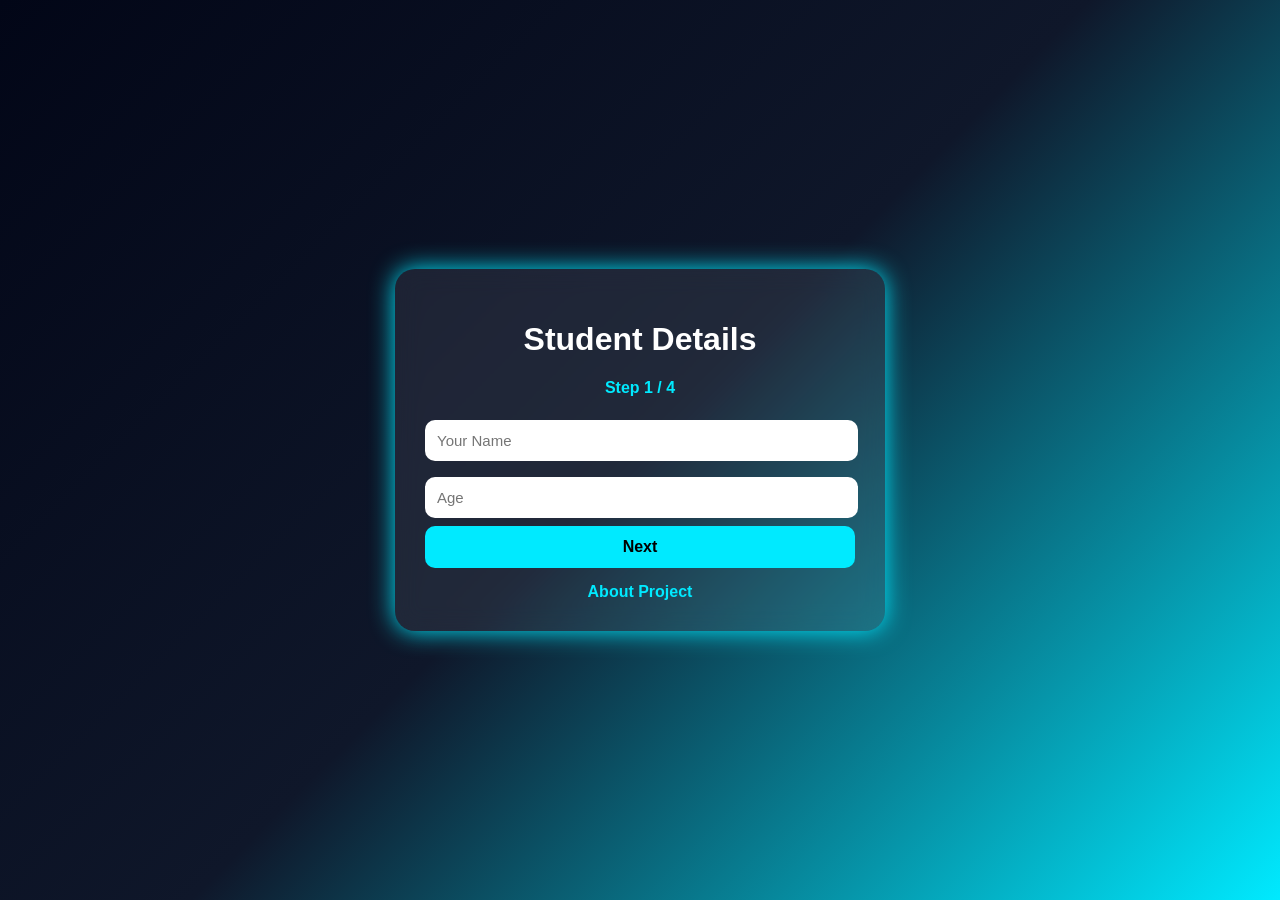
<file: templates/index.html>
<!DOCTYPE html>
<html>
<head>
<title>Student Predictor</title>
<link rel="stylesheet" href="/static/style.css">
</head>
<body>
<div class="box">
<h1>Student Details</h1>
<div class="progress">Step 1 / 4</div>

<form action="/step2" method="post">
<input type="text" name="name" placeholder="Your Name" required>
<input type="number" name="age" placeholder="Age" required>
<button type="submit">Next</button>
</form>

<a class="about-link" href="/about">About Project</a>
</div>
</body>
</html>
</file>
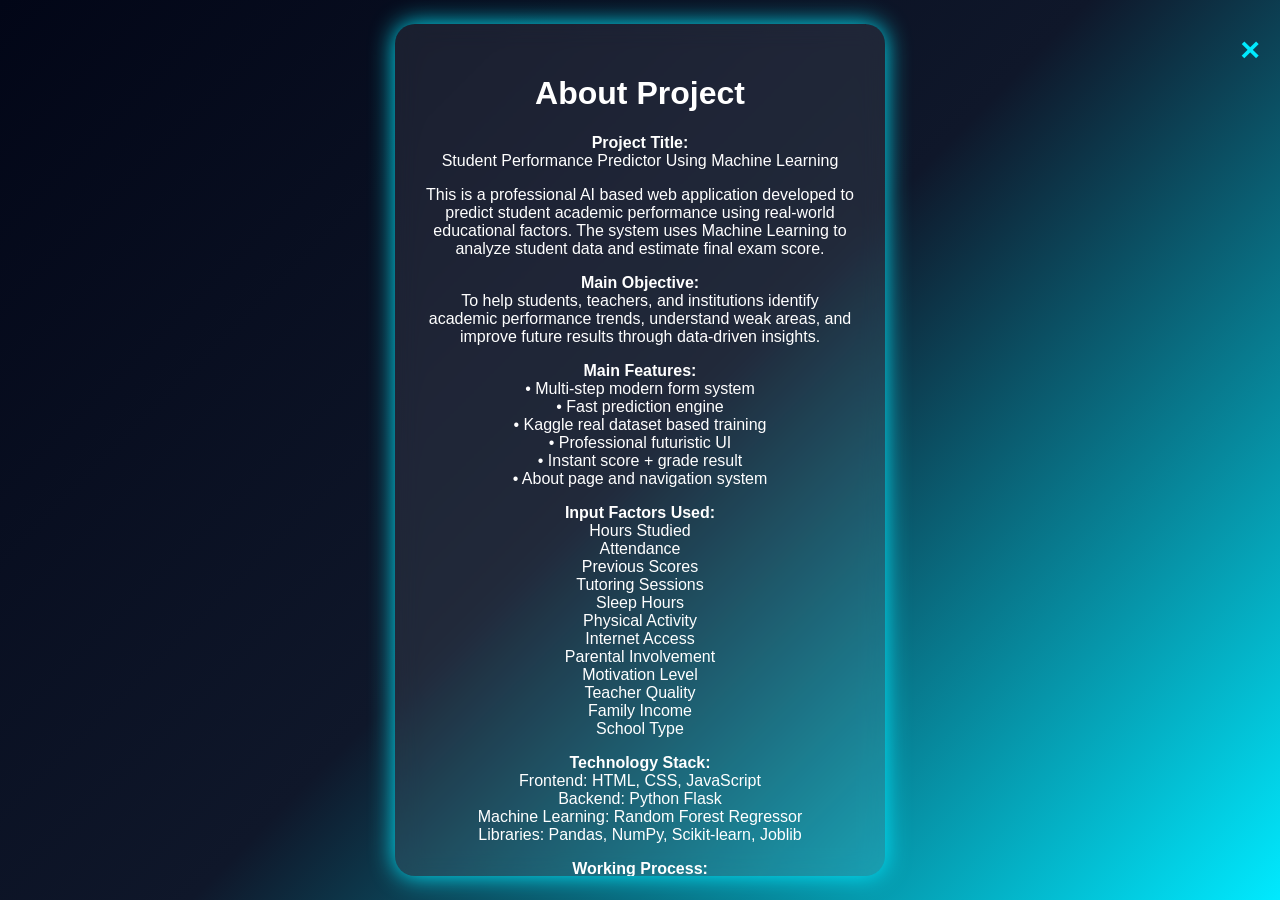
<file: templates/about.html>
<!DOCTYPE html>
<html>
<head>
<title>About Project</title>
<link rel="stylesheet" href="/static/style.css">

<style>
.close-btn{
position:fixed;
top:15px;
right:20px;
font-size:34px;
font-weight:bold;
color:#00eaff;
text-decoration:none;
z-index:999;
}

.close-btn:hover{
color:white;
}

.about-box{
max-height:88vh;
overflow-y:auto;
}
</style>

</head>
<body>

<a href="javascript:history.back()" class="close-btn">&times;</a>

<div class="box about-box">

<h1>About Project</h1>

<p>
<strong>Project Title:</strong><br>
Student Performance Predictor Using Machine Learning
</p>

<p>
This is a professional AI based web application developed to predict
student academic performance using real-world educational factors.
The system uses Machine Learning to analyze student data and estimate final exam score.
</p>

<p>
<strong>Main Objective:</strong><br>
To help students, teachers, and institutions identify academic performance trends,
understand weak areas, and improve future results through data-driven insights.
</p>

<p>
<strong>Main Features:</strong><br>
• Multi-step modern form system<br>
• Fast prediction engine<br>
• Kaggle real dataset based training<br>
• Professional futuristic UI<br>
• Instant score + grade result<br>
• About page and navigation system
</p>

<p>
<strong>Input Factors Used:</strong><br>
Hours Studied<br>
Attendance<br>
Previous Scores<br>
Tutoring Sessions<br>
Sleep Hours<br>
Physical Activity<br>
Internet Access<br>
Parental Involvement<br>
Motivation Level<br>
Teacher Quality<br>
Family Income<br>
School Type
</p>

<p>
<strong>Technology Stack:</strong><br>
Frontend: HTML, CSS, JavaScript<br>
Backend: Python Flask<br>
Machine Learning: Random Forest Regressor<br>
Libraries: Pandas, NumPy, Scikit-learn, Joblib
</p>

<p>
<strong>Working Process:</strong><br>
1. User enters personal details.<br>
2. User fills academic and lifestyle data.<br>
3. Data sent to Flask backend.<br>
4. Trained ML model predicts score.<br>
5. Final result shown instantly.
</p>

<p>
<strong>Advantages:</strong><br>
• Accurate and smart predictions<br>
• Easy to use interface<br>
• Helps in academic planning<br>
• Saves time for analysis<br>
• Realistic AI project for education
</p>

<p>
<strong>Future Scope:</strong><br>
Can be upgraded with login system, dashboard analytics,
prediction history, PDF report download,
mobile app version, charts and recommendations.
</p>

<p>
<strong>Developed By:</strong><br>
Atharv Agarwal
</p>

<p>
<strong>For Any Query Contact:</strong><br>
atharvagarwal376@gmail.com
</p>

</div>

</body>
</html>
</file>
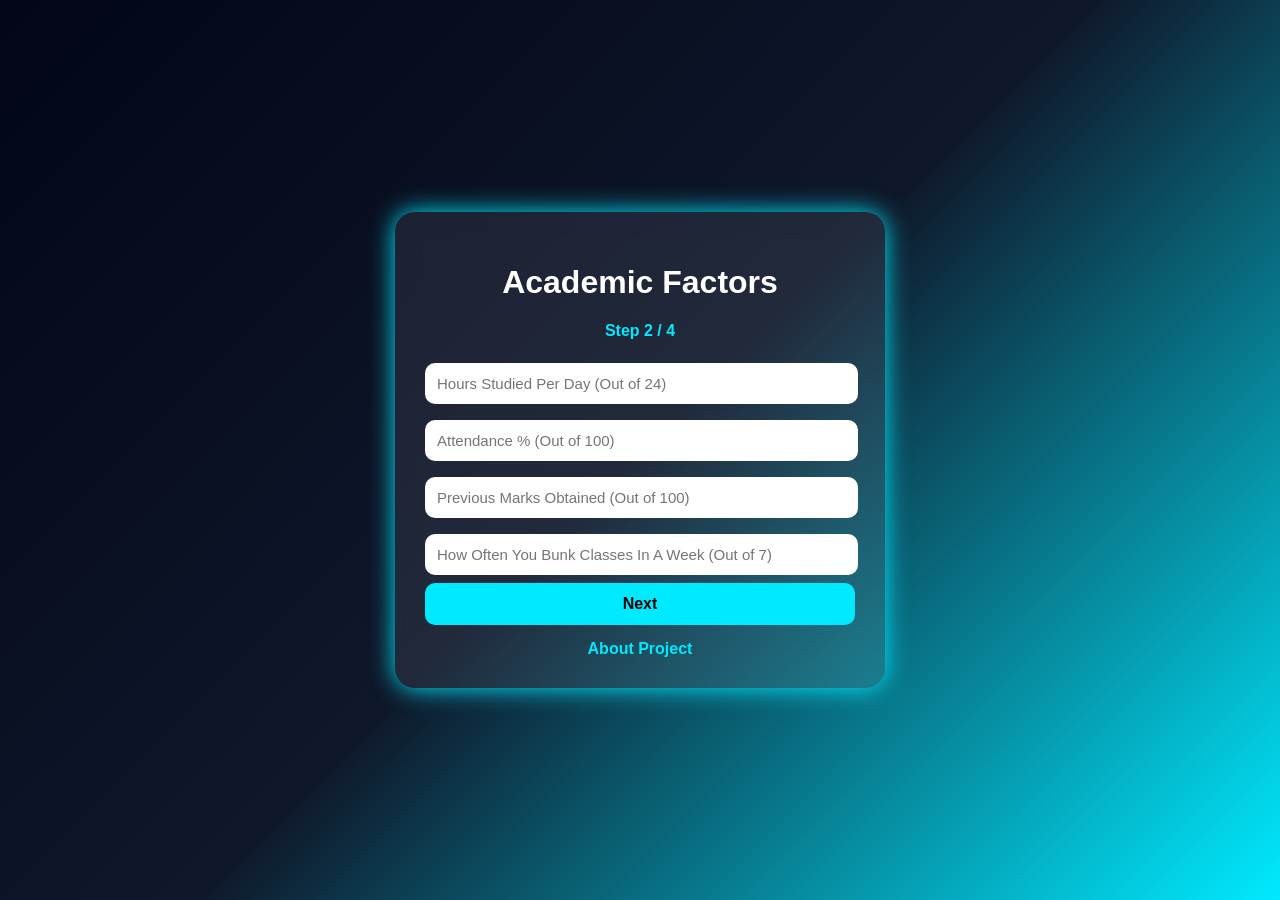
<file: templates/step2.html>
<!DOCTYPE html>
<html>
<head>
<title>Step 2</title>
<link rel="stylesheet" href="/static/style.css">
</head>
<body>

<div class="box">

<h1>Academic Factors</h1>
<div class="progress">Step 2 / 4</div>

<form action="/step3" method="post">

<input name="Hours_Studied" placeholder="Hours Studied Per Day (Out of 24)" required>

<input name="Attendance" placeholder="Attendance % (Out of 100)" required>

<input name="Previous_Scores" placeholder="Previous Marks Obtained (Out of 100)" required>

<input name="Tutoring_Sessions" placeholder="How Often You Bunk Classes In A Week (Out of 7)" required>

<button type="submit">Next</button>

</form>

<a class="about-link" href="/about">About Project</a>

</div>

</body>
</html>
</file>
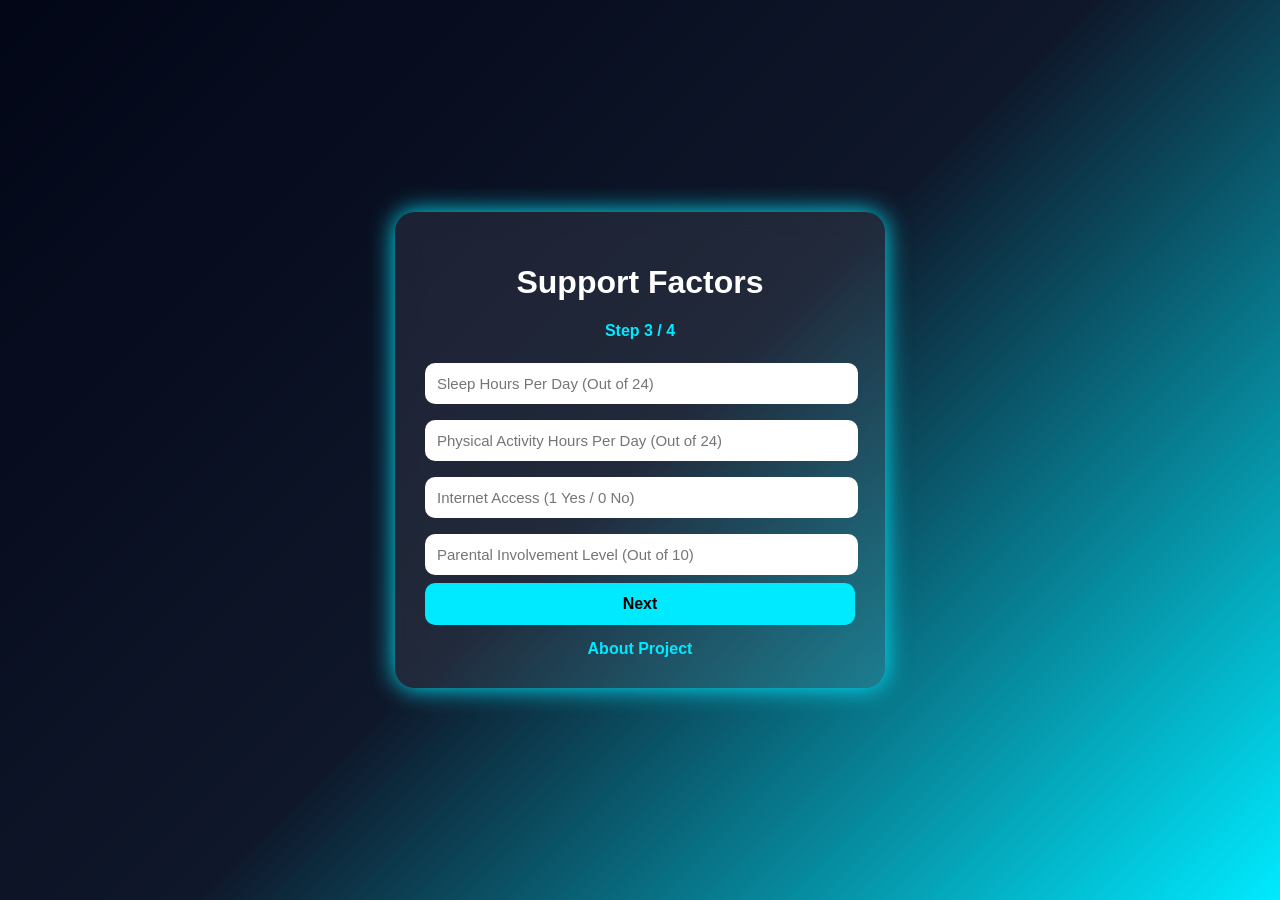
<file: templates/step3.html>
<!DOCTYPE html>
<html>
<head>
<title>Step 3</title>
<link rel="stylesheet" href="/static/style.css">
</head>
<body>

<div class="box">

<h1>Support Factors</h1>
<div class="progress">Step 3 / 4</div>

<form action="/step4" method="post">

<input name="Sleep_Hours" placeholder="Sleep Hours Per Day (Out of 24)" required>

<input name="Physical_Activity" placeholder="Physical Activity Hours Per Day (Out of 24)" required>

<input name="Internet_Access" placeholder="Internet Access (1 Yes / 0 No)" required>

<input name="Parental_Involvement" placeholder="Parental Involvement Level (Out of 10)" required>

<button type="submit">Next</button>

</form>

<a class="about-link" href="/about">About Project</a>

</div>

</body>
</html>
</file>
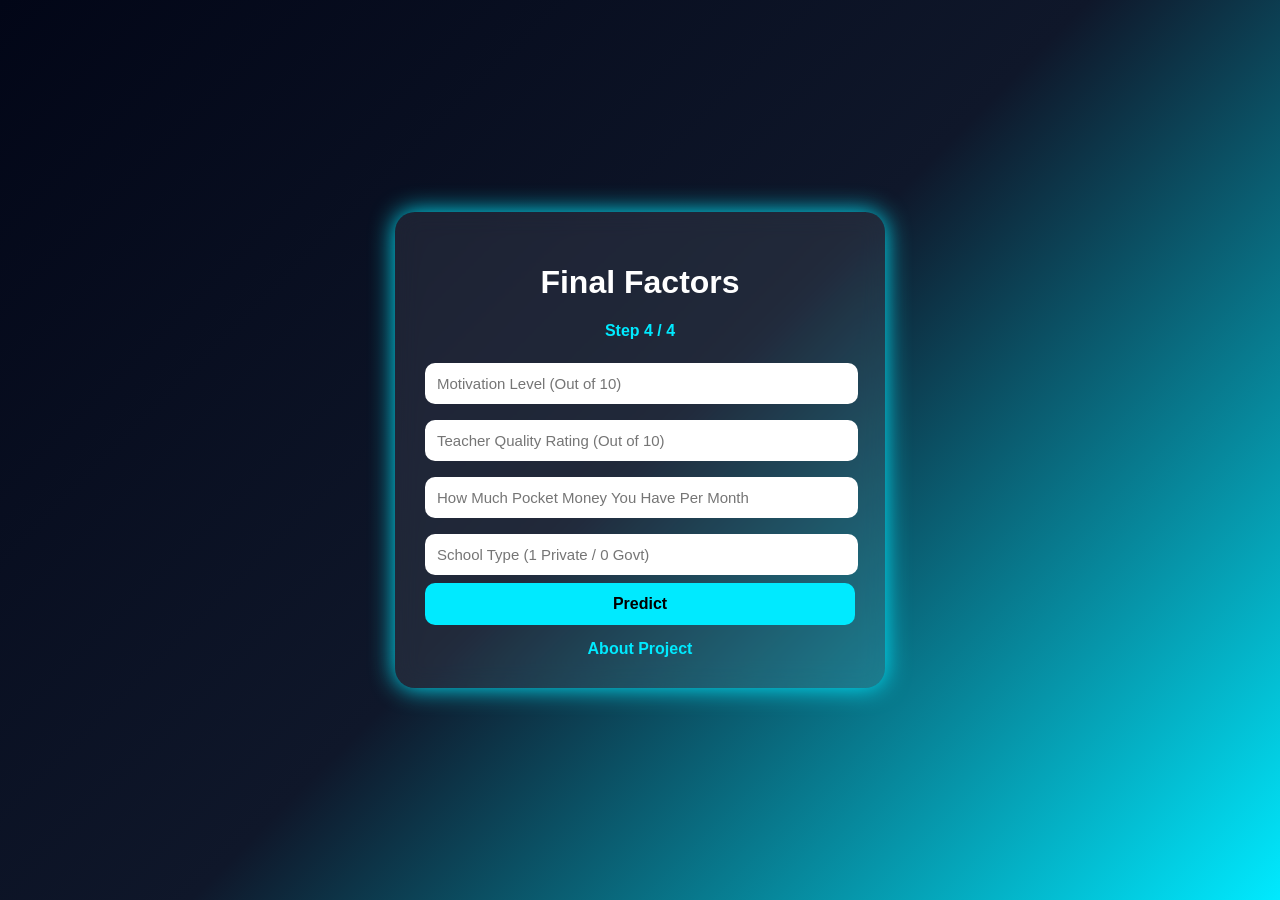
<file: templates/step4.html>
<!DOCTYPE html>
<html>
<head>
<title>Step 4</title>
<link rel="stylesheet" href="/static/style.css">
</head>
<body>

<div class="box">

<h1>Final Factors</h1>
<div class="progress">Step 4 / 4</div>

<form action="/predict" method="post">

<input name="Motivation_Level" placeholder="Motivation Level (Out of 10)" required>

<input name="Teacher_Quality" placeholder="Teacher Quality Rating (Out of 10)" required>

<input name="Family_Income" placeholder="How Much Pocket Money You Have Per Month" required>

<input name="School_Type" placeholder="School Type (1 Private / 0 Govt)" required>

<button type="submit">Predict</button>

</form>

<a class="about-link" href="/about">About Project</a>

</div>

</body>
</html>
</file>
<file: static/style.css>
body{
margin:0;
font-family:Arial;
background:linear-gradient(135deg,#020617,#0f172a,#00eaff);
height:100vh;
display:flex;
justify-content:center;
align-items:center;
color:white;
}

.box{
width:430px;
padding:30px;
border-radius:20px;
background:rgba(255,255,255,0.08);
backdrop-filter:blur(12px);
box-shadow:0 0 25px #00eaff;
text-align:center;
animation:fade 1s;
}

input{
width:95%;
padding:12px;
margin:8px 0;
border:none;
border-radius:10px;
font-size:15px;
}

button{
width:100%;
padding:12px;
background:#00eaff;
border:none;
border-radius:10px;
font-weight:bold;
cursor:pointer;
font-size:16px;
}

button:hover{
background:#00c8df;
}

.progress{
margin-bottom:15px;
font-weight:bold;
color:#00eaff;
}

a{
display:block;
margin-top:15px;
text-decoration:none;
color:white;
font-weight:bold;
}

.about-link{
color:#00eaff;
}

@keyframes fade{
from{opacity:0;transform:translateY(20px);}
to{opacity:1;transform:translateY(0);}
}
</file>
